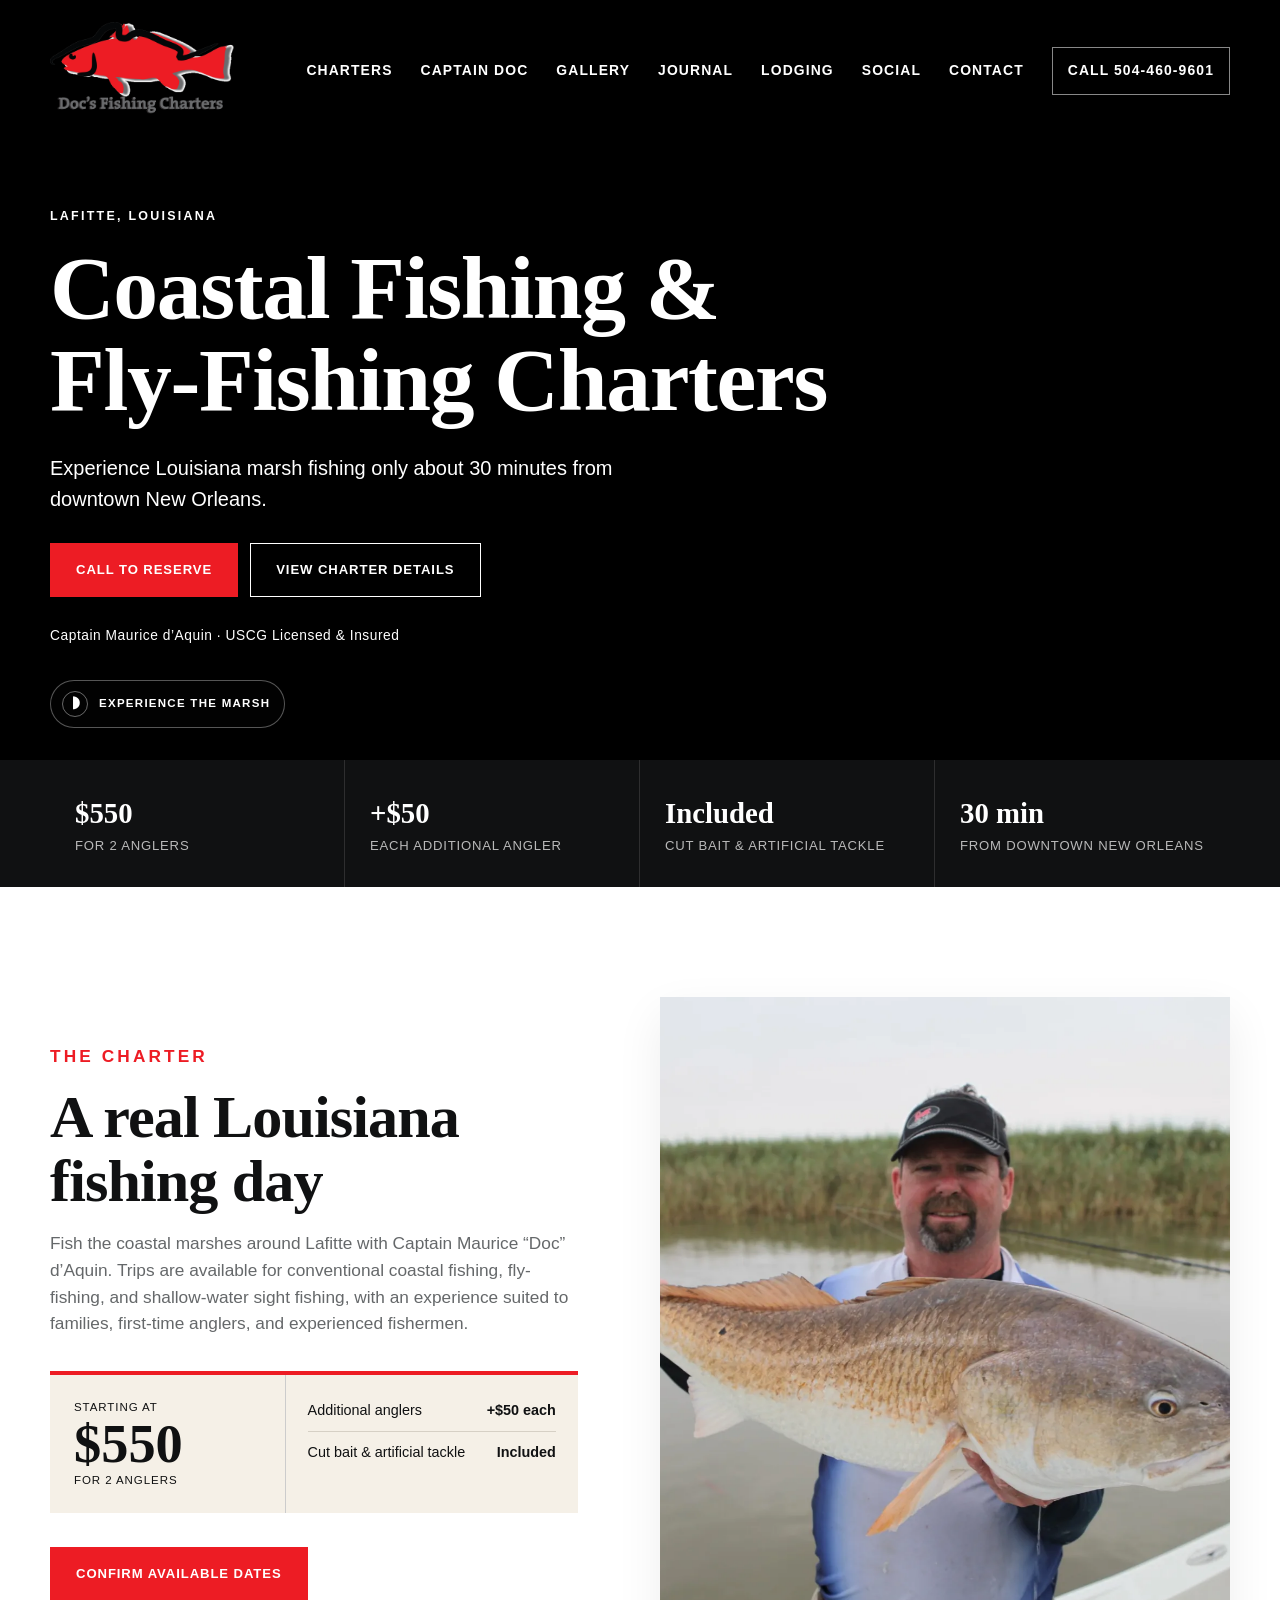
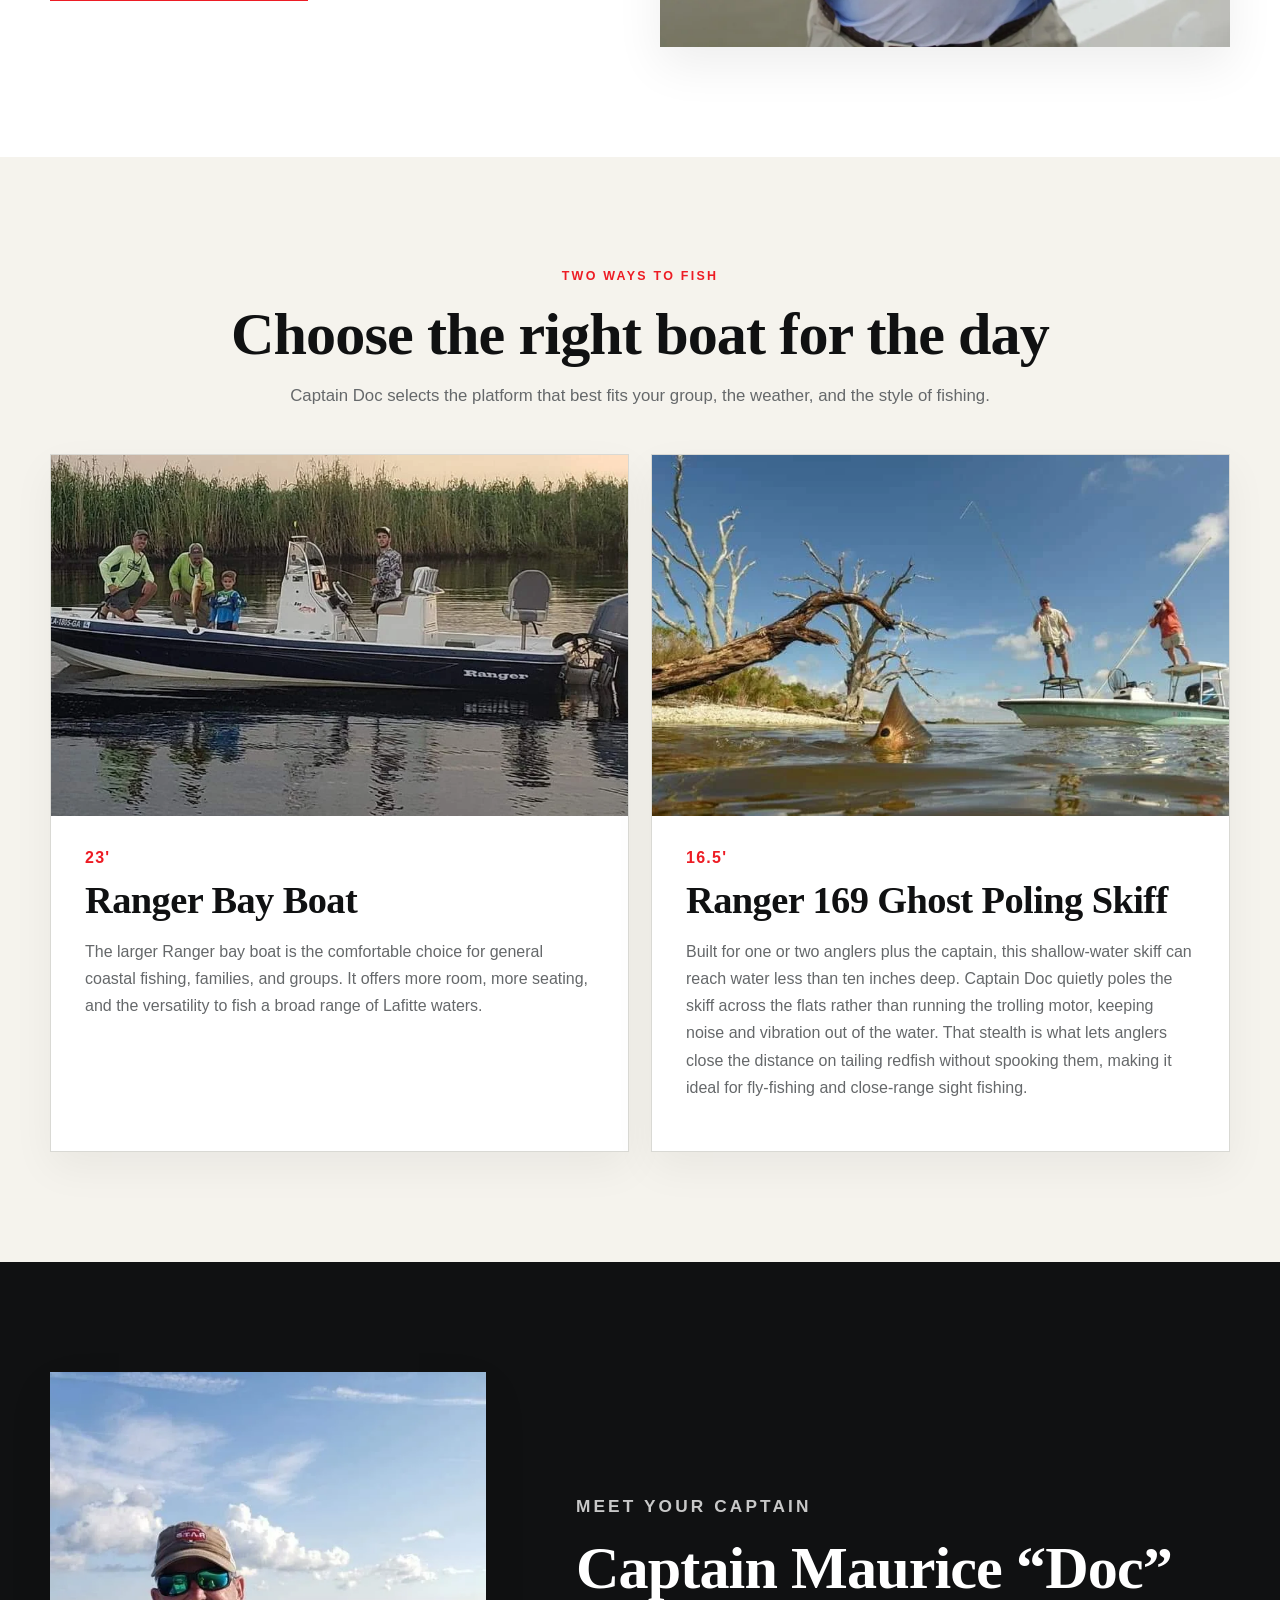
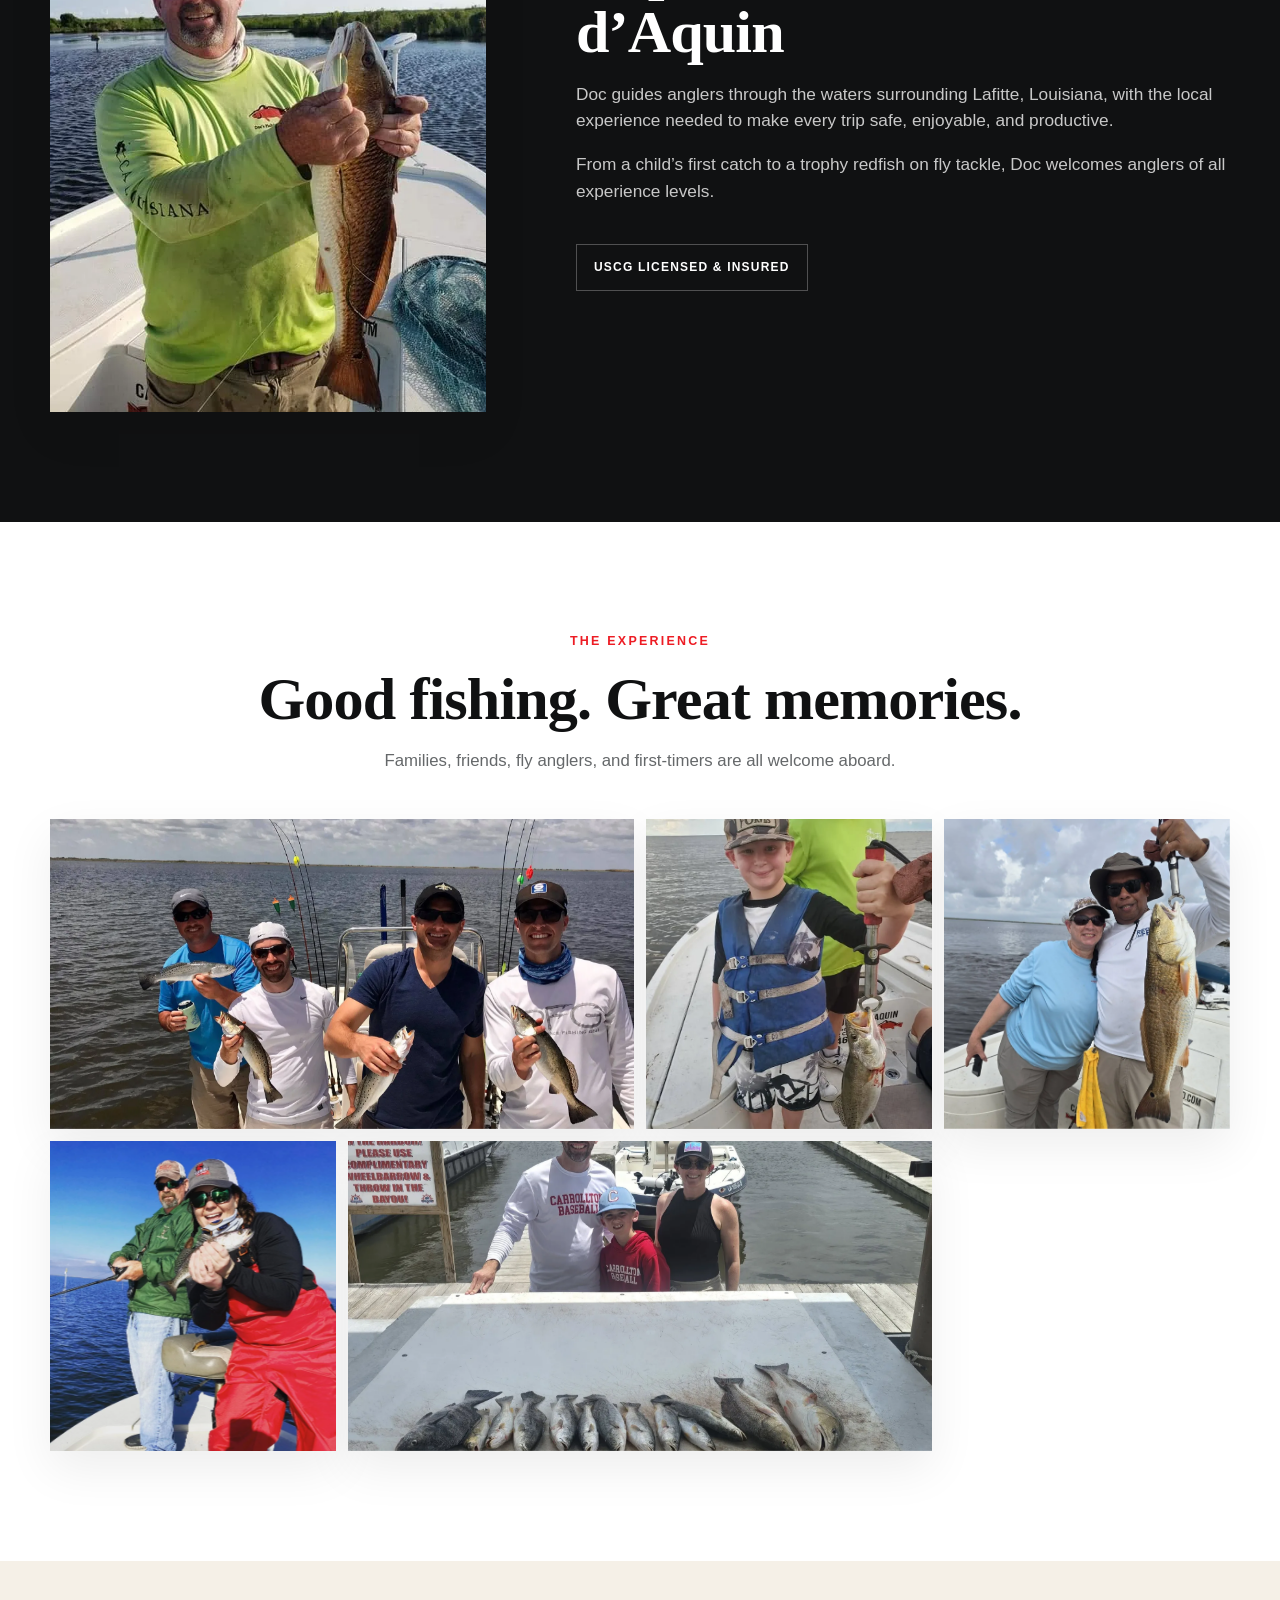
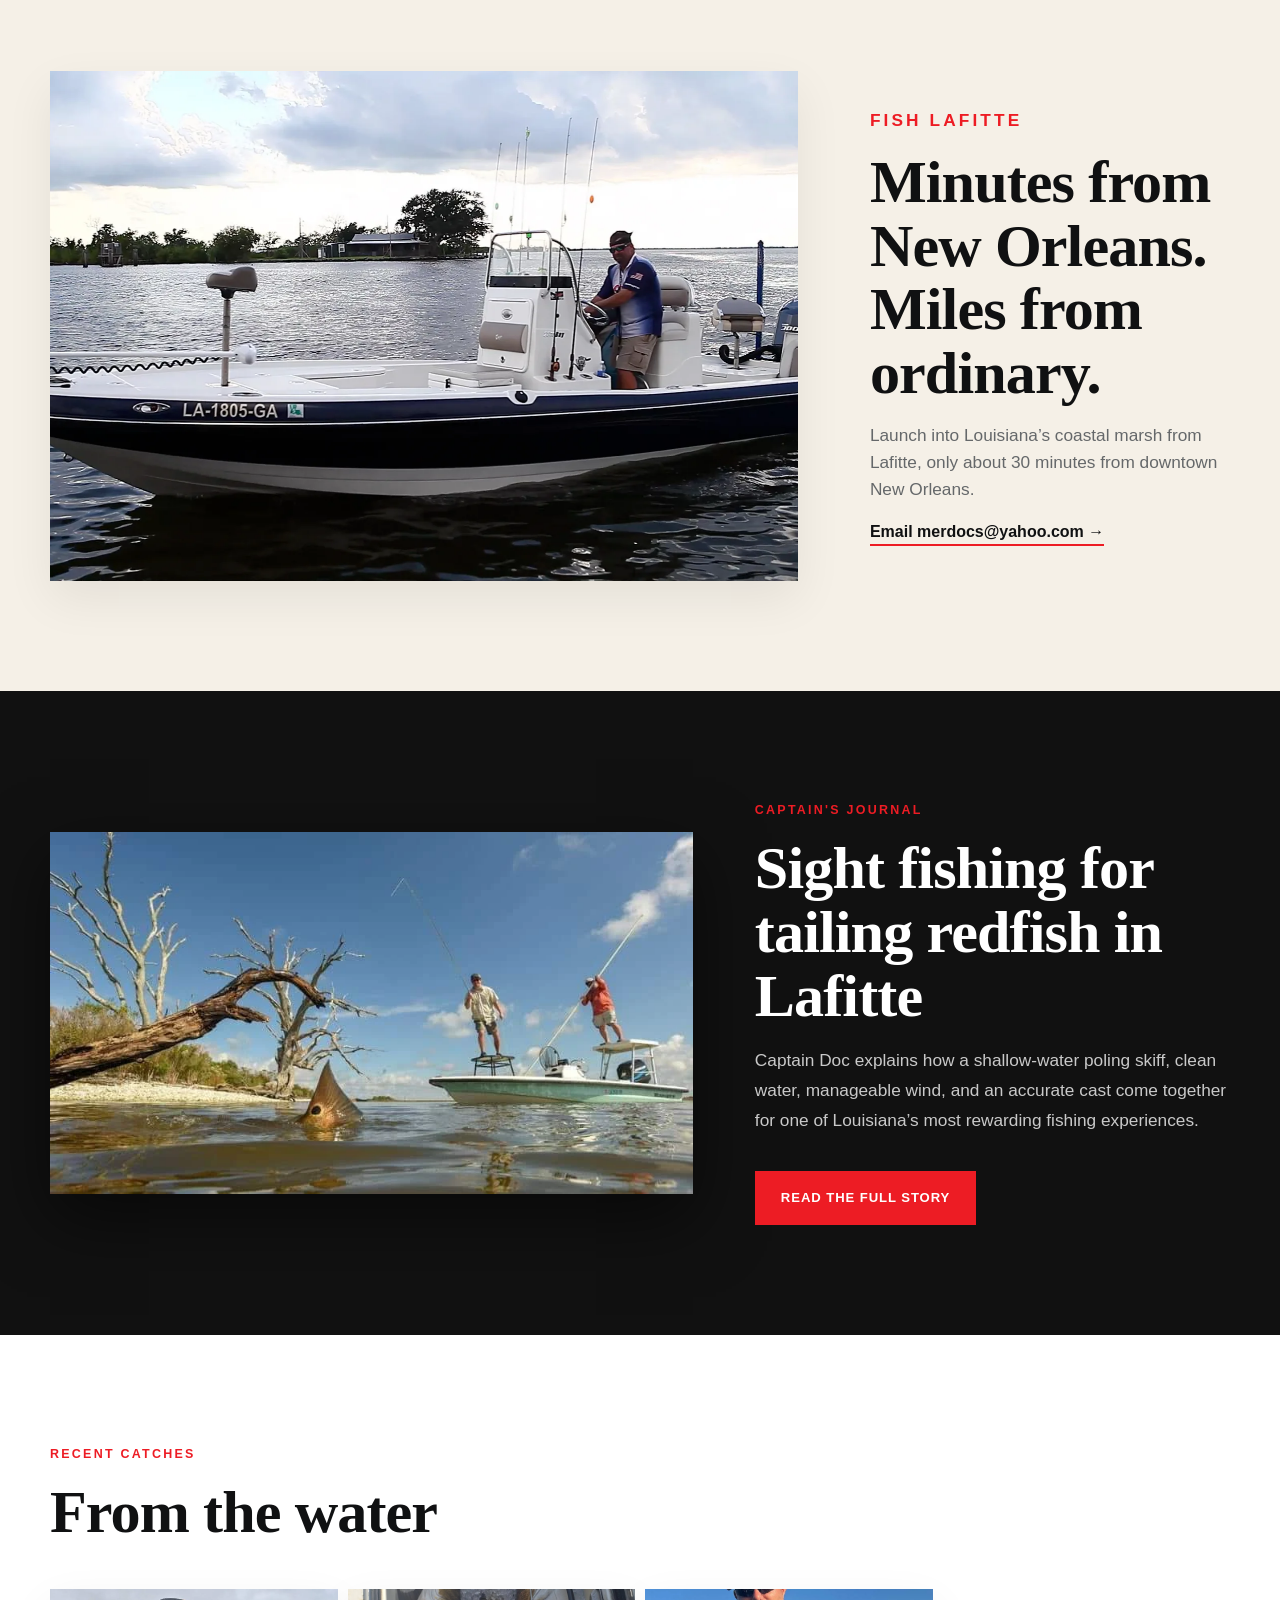
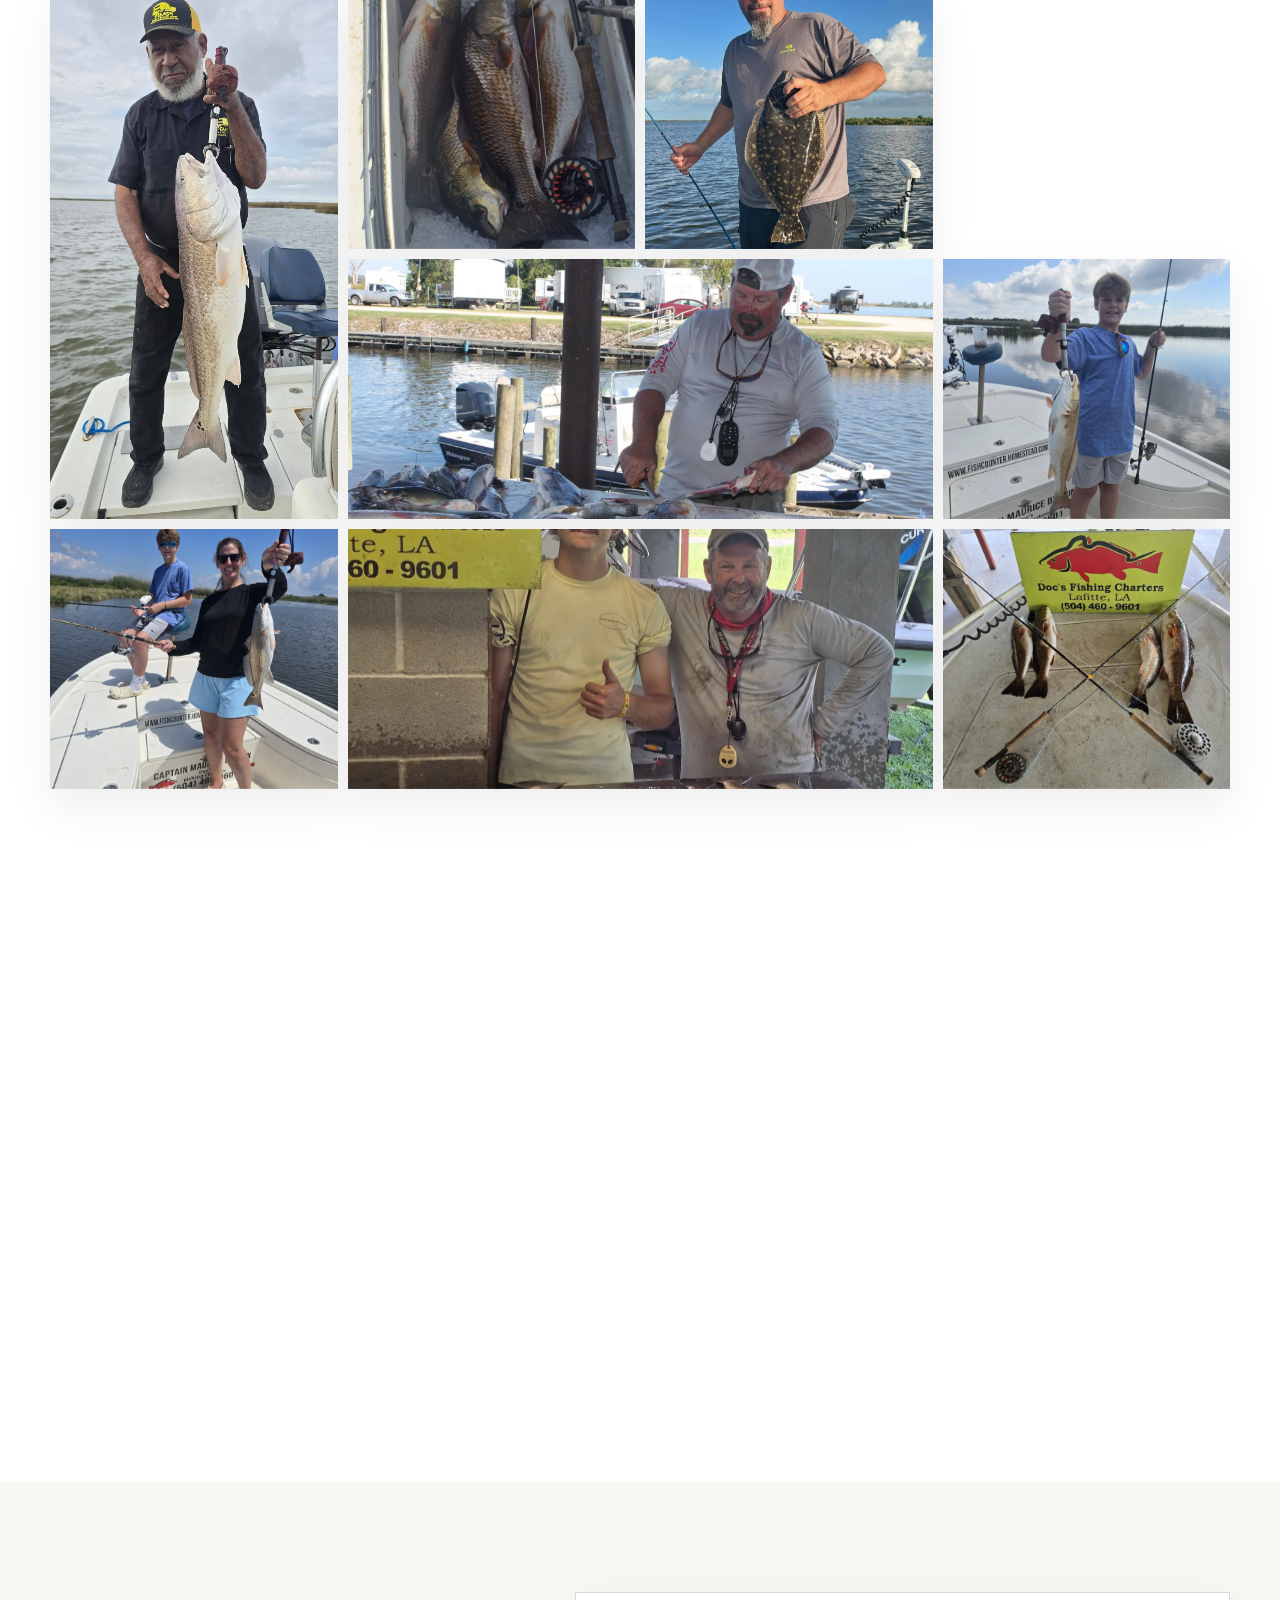
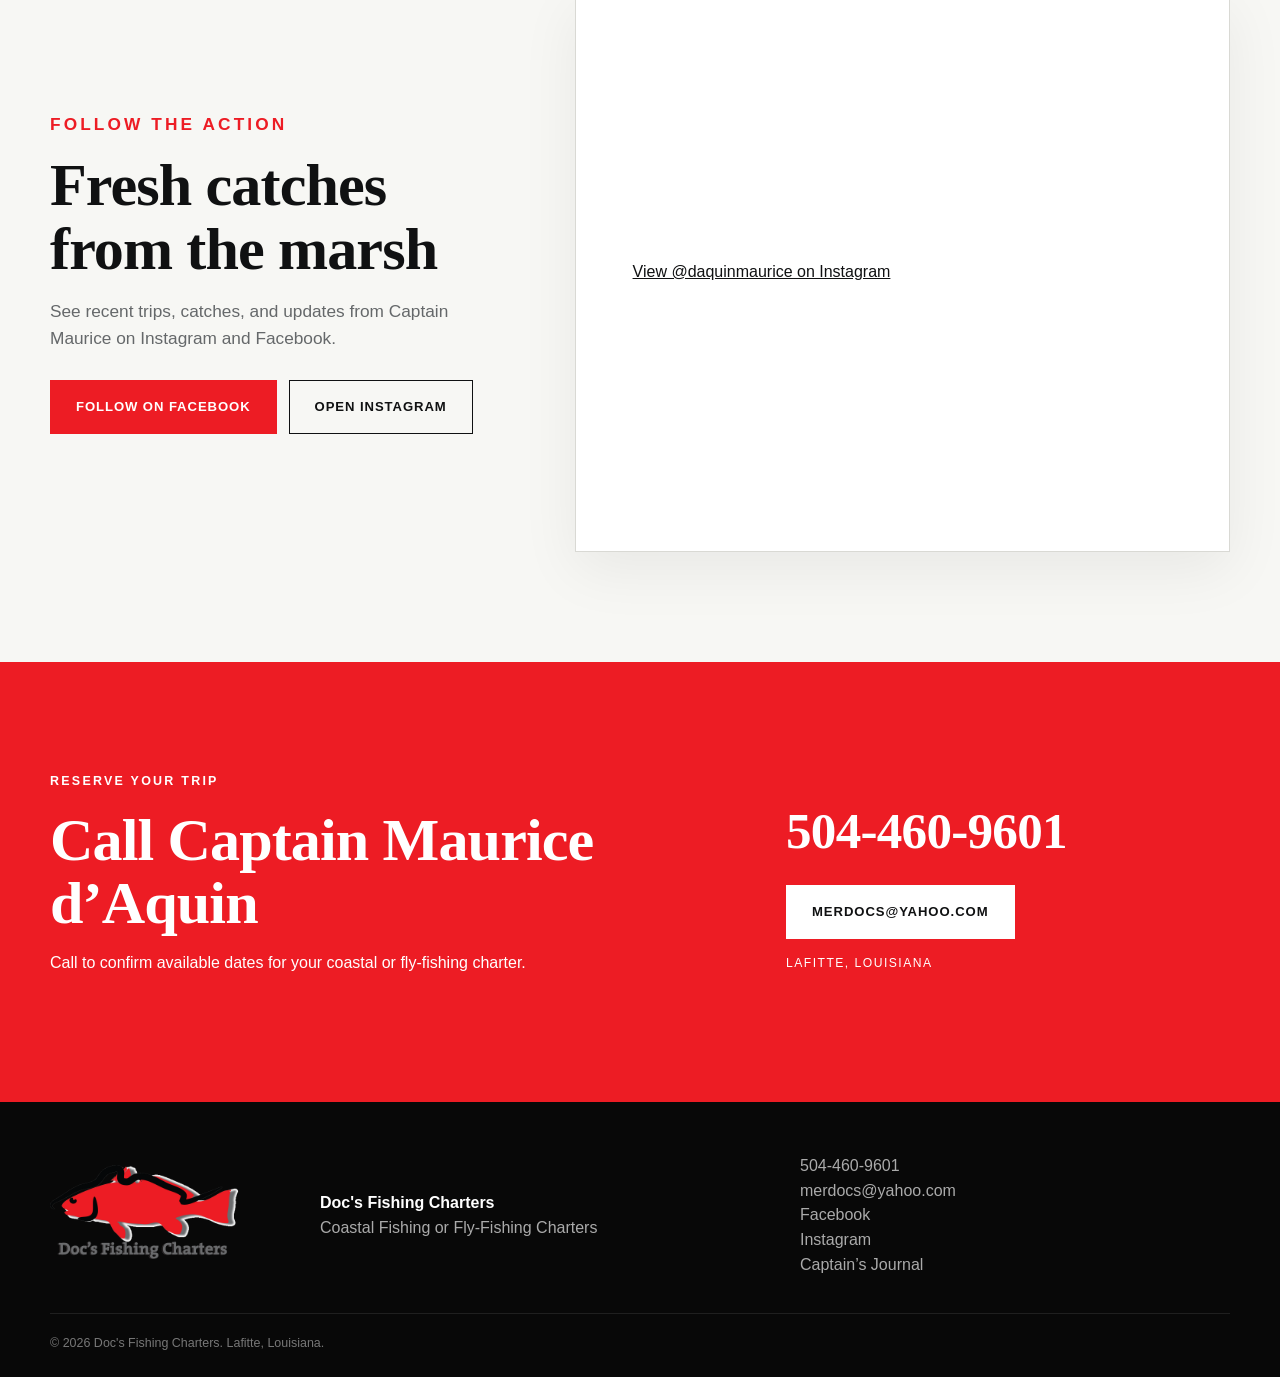
<file: index.html>
<!doctype html>
<html lang="en">
<head>
  <meta charset="utf-8">
  <meta name="viewport" content="width=device-width,initial-scale=1">
  <meta name="description" content="Doc's Fishing Charters offers coastal fishing and fly-fishing charters from Lafitte, Louisiana, only about 30 minutes from downtown New Orleans.">
  <meta name="theme-color" content="#111111">
  <title>Doc's Fishing Charters | Lafitte, Louisiana</title>
  <link rel="icon" type="image/png" sizes="512x512" href="favicon.png">
  <link rel="apple-touch-icon" href="favicon.png">
  <link rel="stylesheet" href="styles.css">

  <script type="application/ld+json">
  {
    "@context": "https://schema.org",
    "@type": "FishingCharter",
    "name": "Doc's Fishing Charters",
    "url": "https://docsfishcharters.com/",
    "image": "https://docsfishcharters.com/assets/images/logo.png",
    "telephone": "+1-504-460-9601",
    "email": "merdocs@yahoo.com",
    "address": {
      "@type": "PostalAddress",
      "addressLocality": "Lafitte",
      "addressRegion": "LA",
      "addressCountry": "US"
    },
    "areaServed": ["Lafitte, Louisiana", "New Orleans, Louisiana"],
    "priceRange": "$$",
    "description": "Coastal fishing, fly-fishing, and sight-fishing charters from Lafitte, Louisiana."
  }
  </script>
</head>
<body>
  <header class="site-header" id="top">
    <a class="brand" href="#top" aria-label="Doc's Fishing Charters home">
      <img src="assets/images/logo.png" alt="Doc's Fishing Charters">
    </a>
    <button class="menu-toggle" aria-label="Open navigation" aria-expanded="false"><span></span><span></span><span></span></button>
    <nav class="nav" aria-label="Primary navigation">
      <a href="#charters">Charters</a>
      <a href="#captain">Captain Doc</a>
      <a href="#gallery">Gallery</a>
      <a href="#journal">Journal</a>
      <a href="#lodging">Lodging</a>
      <a href="#social">Social</a>
      <a href="#contact">Contact</a>
      <a class="nav-call" href="tel:+15044609601">Call 504-460-9601</a>
    </nav>
  </header>

  <main>
    <section class="hero" aria-labelledby="hero-title">
      <div class="hero-video" aria-hidden="true">
        <div class="hero-video-cover" id="heroVideoCover"></div>
        <iframe
          id="heroVideoDesktop"
          class="hero-video-desktop"
          src="https://www.youtube-nocookie.com/embed/YaYnaDWwGmY?autoplay=1&mute=1&controls=0&loop=1&playlist=YaYnaDWwGmY&playsinline=1&rel=0&disablekb=1&modestbranding=1&enablejsapi=1"
          title="Doc's Fishing Charters Louisiana marsh fishing sizzle reel"
          allow="autoplay; encrypted-media; picture-in-picture"
          referrerpolicy="strict-origin-when-cross-origin"
          tabindex="-1"></iframe>
        <iframe
          id="heroVideoMobile"
          class="hero-video-mobile"
          src="https://www.youtube-nocookie.com/embed/CaNPLT77nIQ?autoplay=1&mute=1&controls=0&loop=1&playlist=CaNPLT77nIQ&playsinline=1&rel=0&disablekb=1&modestbranding=1&enablejsapi=1"
          title="Doc's Fishing Charters vertical mobile sizzle reel"
          allow="autoplay; encrypted-media; picture-in-picture"
          referrerpolicy="strict-origin-when-cross-origin"
          tabindex="-1"></iframe>
      </div>
      <div class="hero-shade"></div>
      <div class="hero-content wrap">
        <p class="eyebrow">Lafitte, Louisiana</p>
        <h1 id="hero-title">Coastal Fishing &amp;<br>Fly-Fishing Charters</h1>
        <p class="hero-copy">Experience Louisiana marsh fishing only about 30 minutes from downtown New Orleans.</p>
        <div class="hero-actions">
          <a class="button primary" href="tel:+15044609601">Call to Reserve</a>
          <a class="button ghost" href="#charters">View Charter Details</a>
        </div>
        <p class="credential">Captain Maurice d’Aquin · USCG Licensed &amp; Insured</p>
        <button class="marsh-sound" id="marshSound" type="button" aria-pressed="false">
          <span class="sound-icon" aria-hidden="true">◖</span>
          <span class="sound-label">Experience the Marsh</span>
        </button>
      </div>
    </section>

    <section class="quick-facts reveal" aria-label="Charter highlights">
      <div class="wrap facts-grid">
        <div><strong>$550</strong><span>for 2 anglers</span></div>
        <div><strong>+$50</strong><span>each additional angler</span></div>
        <div><strong>Included</strong><span>cut bait &amp; artificial tackle</span></div>
        <div><strong>30 min</strong><span>from downtown New Orleans</span></div>
      </div>
    </section>

    <section class="section reveal charter-section" id="charters">
      <div class="wrap split">
        <div class="section-copy">
          <p class="eyebrow red">The Charter</p>
          <h2>A real Louisiana fishing day</h2>
          <p>Fish the coastal marshes around Lafitte with Captain Maurice “Doc” d’Aquin. Trips are available for conventional coastal fishing, fly-fishing, and shallow-water sight fishing, with an experience suited to families, first-time anglers, and experienced fishermen.</p>
          <div class="price-card">
            <div class="price-main"><span>Starting at</span><strong>$550</strong><small>for 2 anglers</small></div>
            <div class="price-lines">
              <p><span>Additional anglers</span><strong>+$50 each</strong></p>
              <p><span>Cut bait &amp; artificial tackle</span><strong>Included</strong></p>
            </div>
          </div>
          <a class="button primary" href="tel:+15044609601">Confirm Available Dates</a>
        </div>
        <figure class="feature-image">
          <img src="assets/images/img-0048-1.webp" alt="Captain Maurice d’Aquin holding a large redfish on his boat" loading="lazy">
        </figure>
      </div>
    </section>


    <section class="section reveal boat-options-section" aria-labelledby="boats-title">
      <div class="wrap">
        <div class="section-heading center">
          <p class="eyebrow red">Two Ways to Fish</p>
          <h2 id="boats-title">Choose the right boat for the day</h2>
          <p>Captain Doc selects the platform that best fits your group, the weather, and the style of fishing.</p>
        </div>
        <div class="boat-cards">
          <article class="boat-card">
            <figure class="boat-card-image">
              <img src="assets/images/ranger-bay-boat.webp" alt="Captain Doc's 23-foot Ranger bay boat on the water" loading="lazy">
            </figure>
            <div class="boat-card-content">
              <span class="boat-length">23'</span>
              <h3>Ranger Bay Boat</h3>
              <p>The larger Ranger bay boat is the comfortable choice for general coastal fishing, families, and groups. It offers more room, more seating, and the versatility to fish a broad range of Lafitte waters.</p>
            </div>
          </article>
          <article class="boat-card">
            <figure class="boat-card-image">
              <img src="assets/images/ranger-169-ghost-tailing-redfish.webp" alt="Tailing redfish with Captain Doc's Ranger 169 Ghost poling skiff in the background" loading="lazy">
            </figure>
            <div class="boat-card-content">
              <span class="boat-length">16.5'</span>
              <h3>Ranger 169 Ghost Poling Skiff</h3>
              <p>Built for one or two anglers plus the captain, this shallow-water skiff can reach water less than ten inches deep. Captain Doc quietly poles the skiff across the flats rather than running the trolling motor, keeping noise and vibration out of the water. That stealth is what lets anglers close the distance on tailing redfish without spooking them, making it ideal for fly-fishing and close-range sight fishing.</p>
            </div>
          </article>
        </div>
      </div>
    </section>

    <section class="section reveal dark-section" id="captain">
      <div class="wrap captain-grid">
        <div class="captain-photo">
          <img src="assets/images/61848782-1215152165321562-4117122926589771776-n-1.webp" alt="Captain Maurice Doc d’Aquin holding a redfish" loading="lazy">
        </div>
        <div class="captain-copy">
          <p class="eyebrow">Meet Your Captain</p>
          <h2>Captain Maurice “Doc” d’Aquin</h2>
          <p>Doc guides anglers through the waters surrounding Lafitte, Louisiana, with the local experience needed to make every trip safe, enjoyable, and productive.</p>
          <p>From a child’s first catch to a trophy redfish on fly tackle, Doc welcomes anglers of all experience levels.</p>
          <div class="license-badge">USCG Licensed &amp; Insured</div>
        </div>
      </div>
    </section>

    <section class="section reveal experience-section">
      <div class="wrap">
        <div class="section-heading center">
          <p class="eyebrow red">The Experience</p>
          <h2>Good fishing. Great memories.</h2>
          <p>Families, friends, fly anglers, and first-timers are all welcome aboard.</p>
        </div>
        <div class="story-grid stagger-group">
          <figure class="story story-wide"><img src="assets/images/653799443-10164136290968872-9219161919447376568-n-1.webp" alt="Group of anglers smiling with speckled trout" loading="lazy"></figure>
          <figure class="story"><img src="assets/images/67742854-1261805137322931-4483871034398736384-n-1.webp" alt="Young angler holding a fish" loading="lazy"></figure>
          <figure class="story"><img src="assets/images/741662304-3424170924419664-8781419931483296904-n-1.webp" alt="Happy guests holding a large redfish" loading="lazy"></figure>
          <figure class="story"><img src="assets/images/79534725-10217913184680340-8407300105694085120-n-1.webp" alt="Guest displaying a catch with Captain Doc nearby" loading="lazy"></figure>
          <figure class="story story-wide"><img src="assets/images/723844495-3400998040070286-5805133861811767776-n-1.webp" alt="Family after a successful fishing trip" loading="lazy"></figure>
        </div>
      </div>
    </section>

    <section class="section reveal boat-section">
      <div class="wrap boat-layout">
        <div class="boat-image"><img src="assets/images/fishing-with-mer.webp" alt="Doc's Fishing Charters Ranger boat on the water" loading="lazy"></div>
        <div class="boat-copy">
          <p class="eyebrow red">Fish Lafitte</p>
          <h2>Minutes from New Orleans.<br>Miles from ordinary.</h2>
          <p>Launch into Louisiana’s coastal marsh from Lafitte, only about 30 minutes from downtown New Orleans.</p>
          <a class="text-link" href="mailto:merdocs@yahoo.com">Email merdocs@yahoo.com →</a>
        </div>
      </div>
    </section>


    <section class="section reveal journal-section" id="journal">
      <div class="wrap journal-feature">
        <figure class="journal-image">
          <img src="assets/images/sight-fishing-redfish-lafitte.webp" alt="Tailing redfish beside a shallow-water poling skiff in Barataria Bay near Lafitte, Louisiana" loading="lazy">
        </figure>
        <div class="journal-copy">
          <p class="eyebrow red">Captain's Journal</p>
          <h2>Sight fishing for tailing redfish in Lafitte</h2>
          <p>Captain Doc explains how a shallow-water poling skiff, clean water, manageable wind, and an accurate cast come together for one of Louisiana’s most rewarding fishing experiences.</p>
          <a class="button primary" href="sight-fishing-lafitte.html">Read the full story</a>
        </div>
      </div>
    </section>

    <section class="section reveal gallery-section" id="gallery">
      <div class="wrap">
        <div class="section-heading">
          <p class="eyebrow red">Recent Catches</p>
          <h2>From the water</h2>
        </div>
        <div class="gallery stagger-group" id="galleryGrid">
          <button class="gallery-item tall" data-full="assets/images/614252625-3242489129254512-5376661224506839850-n.webp"><img src="assets/images/614252625-3242489129254512-5376661224506839850-n.webp" alt="Angler holding a trophy redfish" loading="lazy"></button>
          <button class="gallery-item" data-full="assets/images/744357832-3428011884035568-4346233812670254843-n-1.webp"><img src="assets/images/744357832-3428011884035568-4346233812670254843-n-1.webp" alt="Redfish and fly fishing gear on ice" loading="lazy"></button>
          <button class="gallery-item" data-full="assets/images/711136203-3386247821545308-6143196565808215203-n.webp"><img src="assets/images/711136203-3386247821545308-6143196565808215203-n.webp" alt="Angler holding a flounder" loading="lazy"></button>
          <button class="gallery-item wide" data-full="assets/images/472584372-10164748547058065-3553652363596080430-n-1.webp"><img src="assets/images/472584372-10164748547058065-3553652363596080430-n-1.webp" alt="Captain Doc cleaning a successful catch" loading="lazy"></button>
          <button class="gallery-item" data-full="assets/images/701718034-3373472376156186-9057270369313197748-n-1.webp"><img src="assets/images/701718034-3373472376156186-9057270369313197748-n-1.webp" alt="Young angler holding a redfish" loading="lazy"></button>
          <button class="gallery-item" data-full="assets/images/701437464-3373472262822864-8077372348466159086-n.webp"><img src="assets/images/701437464-3373472262822864-8077372348466159086-n.webp" alt="Mother and son fishing together" loading="lazy"></button>
          <button class="gallery-item wide" data-full="assets/images/741408932-3424171284419628-1984159209777754776-n-1.webp"><img src="assets/images/741408932-3424171284419628-1984159209777754776-n-1.webp" alt="Successful catch displayed after a charter" loading="lazy"></button>
          <button class="gallery-item" data-full="assets/images/740366055-3424171341086289-343820225170031485-n-1.webp"><img src="assets/images/740366055-3424171341086289-343820225170031485-n-1.webp" alt="Fly rods and redfish on the boat" loading="lazy"></button>
        </div>
      </div>
    </section>



    <section class="section reveal lodging-section" id="lodging">
      <div class="wrap lodging-card">
        <div>
          <p class="eyebrow red">Stay Near the Boat</p>
          <h2>Waterfront lodging in Lafitte</h2>
          <p>Nearby lodging is available at Jean Lafitte Harbor, the meeting point for many Doc’s Fishing Charters trips. Options may be available for groups of up to four guests.</p>
          <p>Ask Captain Doc about lodging when you call to confirm your fishing dates. He'll be happy to help coordinate your fishing schedule and point you toward nearby lodging options that fit your trip.</p>
        </div>
        <div class="lodging-details">
          <strong>Meet at daybreak</strong>
          <span>Typical run to the fishing grounds: 15–30 minutes</span>
          <span>Most trips return in the afternoon, followed by fish cleaning.</span>
          <a class="button primary" href="tel:+15044609601">Ask About Lodging</a>
        </div>
      </div>
    </section>

    <section class="section reveal social-section" id="social">
      <div class="wrap social-layout">
        <div class="social-copy">
          <p class="eyebrow red">Follow the Action</p>
          <h2>Fresh catches from the marsh</h2>
          <p>See recent trips, catches, and updates from Captain Maurice on Instagram and Facebook.</p>
          <div class="social-actions">
            <a class="button primary" href="https://www.facebook.com/captainmerdoc" target="_blank" rel="noopener noreferrer">Follow on Facebook</a>
            <a class="button social-outline" href="https://www.instagram.com/daquinmaurice/" target="_blank" rel="noopener noreferrer">Open Instagram</a>
          </div>
        </div>
        <div class="instagram-window" aria-label="Captain Maurice d'Aquin Instagram profile">
          <blockquote class="instagram-media" data-instgrm-permalink="https://www.instagram.com/daquinmaurice/" data-instgrm-version="14">
            <a href="https://www.instagram.com/daquinmaurice/" target="_blank" rel="noopener noreferrer">View @daquinmaurice on Instagram</a>
          </blockquote>
        </div>
      </div>
    </section>

    <section class="section reveal contact-section" id="contact">
      <div class="wrap contact-card">
        <div>
          <p class="eyebrow">Reserve Your Trip</p>
          <h2>Call Captain Maurice d’Aquin</h2>
          <p>Call to confirm available dates for your coastal or fly-fishing charter.</p>
        </div>
        <div class="contact-actions">
          <a class="big-phone" href="tel:+15044609601">504-460-9601</a>
          <a class="button light" href="mailto:merdocs@yahoo.com">merdocs@yahoo.com</a>
          <span>Lafitte, Louisiana</span>
        </div>
      </div>
    </section>
  </main>

  <footer class="footer">
    <div class="wrap footer-grid">
      <img src="assets/images/logo.png" alt="Doc's Fishing Charters">
      <div><strong>Doc's Fishing Charters</strong><span>Coastal Fishing or Fly-Fishing Charters</span></div>
      <div><a href="tel:+15044609601">504-460-9601</a><a href="mailto:merdocs@yahoo.com">merdocs@yahoo.com</a><a href="https://www.facebook.com/captainmerdoc" target="_blank" rel="noopener noreferrer">Facebook</a><a href="https://www.instagram.com/daquinmaurice/" target="_blank" rel="noopener noreferrer">Instagram</a><a href="sight-fishing-lafitte.html">Captain’s Journal</a></div>
    </div>
    <div class="wrap copyright">© <span id="year"></span> Doc's Fishing Charters. Lafitte, Louisiana.</div>
  </footer>

  <dialog class="lightbox" id="lightbox"><button aria-label="Close image">×</button><img alt="Expanded fishing gallery image"></dialog>
  <script async src="https://www.instagram.com/embed.js"></script>
  <script src="script.js"></script>
</body>
</html>
</file>
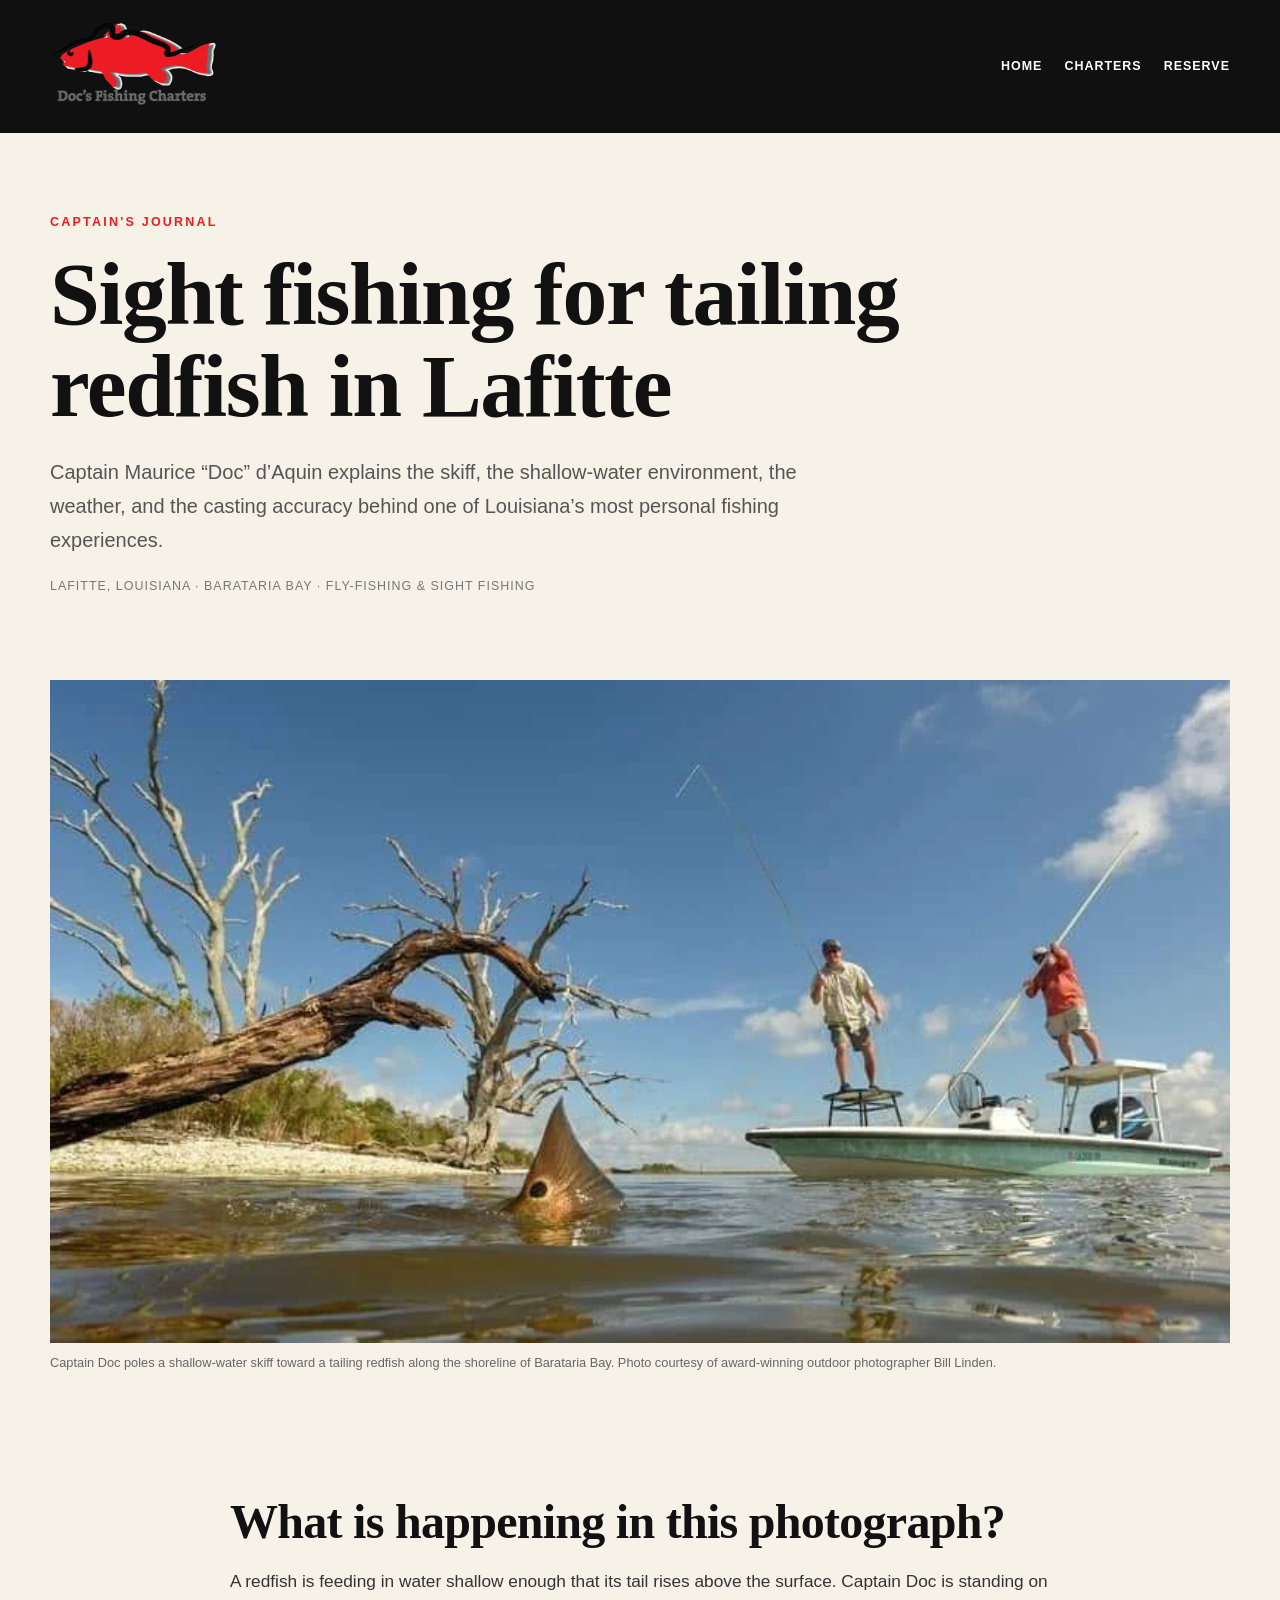
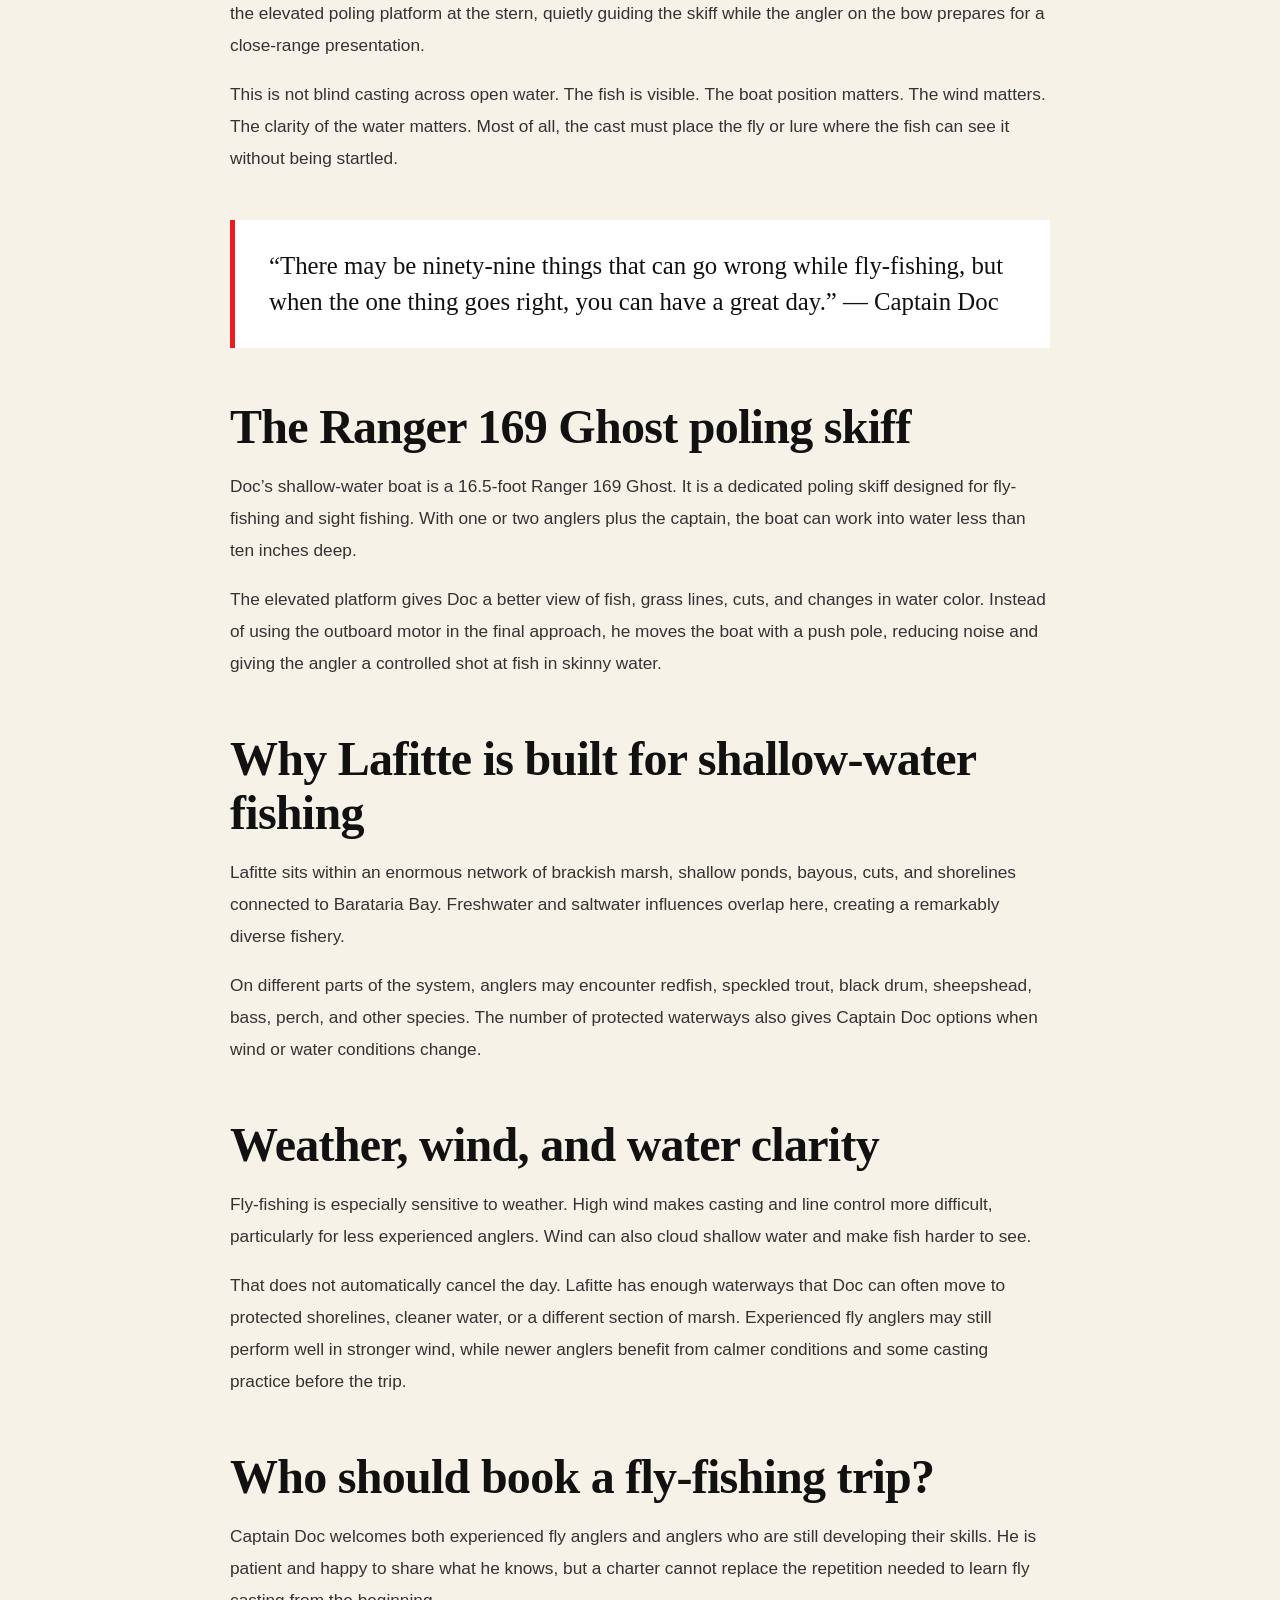
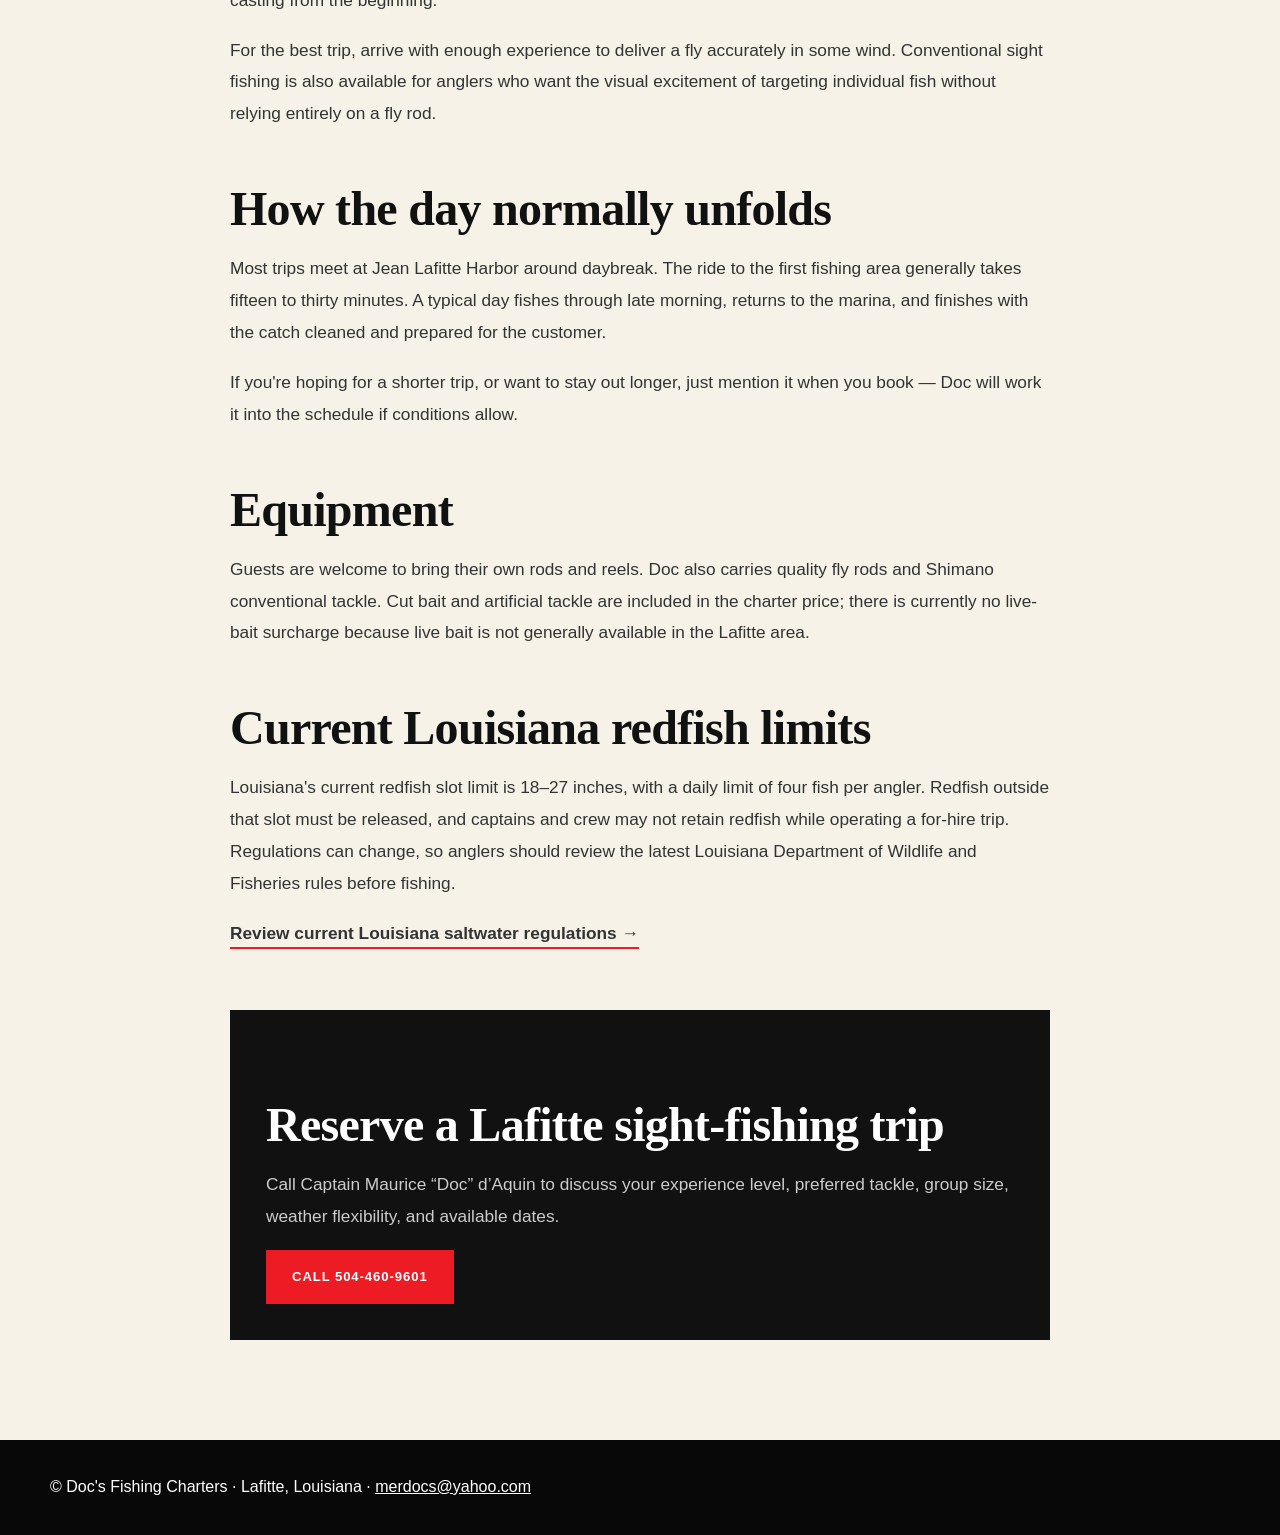
<file: sight-fishing-lafitte.html>
<!doctype html>
<html lang="en">
<head>
  <meta charset="utf-8">
  <meta name="viewport" content="width=device-width,initial-scale=1">
  <meta name="description" content="Captain Maurice 'Doc' d'Aquin explains shallow-water sight fishing and fly-fishing for tailing redfish in Lafitte and Barataria Bay, Louisiana.">
  <meta name="theme-color" content="#111111">
  <link rel="canonical" href="https://docsfishcharters.com/sight-fishing-lafitte.html">
  <title>Sight Fishing for Redfish in Lafitte | Doc's Fishing Charters</title>
  <link rel="icon" type="image/png" sizes="512x512" href="favicon.png">
  <link rel="apple-touch-icon" href="favicon.png">
  <link rel="stylesheet" href="styles.css">
  <script type="application/ld+json">
  {
    "@context": "https://schema.org",
    "@type": "Article",
    "headline": "Sight Fishing for Tailing Redfish in Lafitte",
    "description": "Captain Doc explains shallow-water sight fishing and fly-fishing for redfish in Barataria Bay.",
    "image": "https://docsfishcharters.com/assets/images/sight-fishing-redfish-lafitte.webp",
    "author": {
      "@type": "Person",
      "name": "Captain Maurice d'Aquin"
    },
    "publisher": {
      "@type": "Organization",
      "name": "Doc's Fishing Charters",
      "logo": {
        "@type": "ImageObject",
        "url": "https://docsfishcharters.com/assets/images/logo.png"
      }
    },
    "mainEntityOfPage": "https://docsfishcharters.com/sight-fishing-lafitte.html"
  }
  </script>
</head>
<body class="article-page">
  <header class="article-header">
    <div class="wrap">
      <a href="index.html" aria-label="Doc's Fishing Charters home"><img src="assets/images/logo.png" alt="Doc's Fishing Charters"></a>
      <nav aria-label="Article navigation">
        <a href="index.html">Home</a>
        <a href="index.html#charters">Charters</a>
        <a href="index.html#contact">Reserve</a>
      </nav>
    </div>
  </header>

  <main>
    <section class="article-hero wrap">
      <p class="eyebrow red">Captain's Journal</p>
      <h1>Sight fishing for tailing redfish in Lafitte</h1>
      <p class="article-deck">Captain Maurice “Doc” d’Aquin explains the skiff, the shallow-water environment, the weather, and the casting accuracy behind one of Louisiana’s most personal fishing experiences.</p>
      <p class="article-meta">Lafitte, Louisiana · Barataria Bay · Fly-Fishing &amp; Sight Fishing</p>
    </section>

    <figure class="article-figure">
      <img src="assets/images/sight-fishing-redfish-lafitte.webp" alt="A redfish tail breaks the surface while two anglers fish from a shallow-water poling skiff near Lafitte, Louisiana">
      <figcaption>Captain Doc poles a shallow-water skiff toward a tailing redfish along the shoreline of Barataria Bay. Photo courtesy of award-winning outdoor photographer Bill Linden.</figcaption>
    </figure>

    <article class="article-body wrap">
      <h2>What is happening in this photograph?</h2>
      <p>A redfish is feeding in water shallow enough that its tail rises above the surface. Captain Doc is standing on the elevated poling platform at the stern, quietly guiding the skiff while the angler on the bow prepares for a close-range presentation.</p>
      <p>This is not blind casting across open water. The fish is visible. The boat position matters. The wind matters. The clarity of the water matters. Most of all, the cast must place the fly or lure where the fish can see it without being startled.</p>

      <blockquote>“There may be ninety-nine things that can go wrong while fly-fishing, but when the one thing goes right, you can have a great day.” — Captain Doc</blockquote>

      <h2>The Ranger 169 Ghost poling skiff</h2>
      <p>Doc’s shallow-water boat is a 16.5-foot Ranger 169 Ghost. It is a dedicated poling skiff designed for fly-fishing and sight fishing. With one or two anglers plus the captain, the boat can work into water less than ten inches deep.</p>
      <p>The elevated platform gives Doc a better view of fish, grass lines, cuts, and changes in water color. Instead of using the outboard motor in the final approach, he moves the boat with a push pole, reducing noise and giving the angler a controlled shot at fish in skinny water.</p>

      <h2>Why Lafitte is built for shallow-water fishing</h2>
      <p>Lafitte sits within an enormous network of brackish marsh, shallow ponds, bayous, cuts, and shorelines connected to Barataria Bay. Freshwater and saltwater influences overlap here, creating a remarkably diverse fishery.</p>
      <p>On different parts of the system, anglers may encounter redfish, speckled trout, black drum, sheepshead, bass, perch, and other species. The number of protected waterways also gives Captain Doc options when wind or water conditions change.</p>

      <h2>Weather, wind, and water clarity</h2>
      <p>Fly-fishing is especially sensitive to weather. High wind makes casting and line control more difficult, particularly for less experienced anglers. Wind can also cloud shallow water and make fish harder to see.</p>
      <p>That does not automatically cancel the day. Lafitte has enough waterways that Doc can often move to protected shorelines, cleaner water, or a different section of marsh. Experienced fly anglers may still perform well in stronger wind, while newer anglers benefit from calmer conditions and some casting practice before the trip.</p>

      <h2>Who should book a fly-fishing trip?</h2>
      <p>Captain Doc welcomes both experienced fly anglers and anglers who are still developing their skills. He is patient and happy to share what he knows, but a charter cannot replace the repetition needed to learn fly casting from the beginning.</p>
      <p>For the best trip, arrive with enough experience to deliver a fly accurately in some wind. Conventional sight fishing is also available for anglers who want the visual excitement of targeting individual fish without relying entirely on a fly rod.</p>

      <h2>How the day normally unfolds</h2>
      <p>Most trips meet at Jean Lafitte Harbor around daybreak. The ride to the first fishing area generally takes fifteen to thirty minutes. A typical day fishes through late morning, returns to the marina, and finishes with the catch cleaned and prepared for the customer.</p>
      <p>If you're hoping for a shorter trip, or want to stay out longer, just mention it when you book — Doc will work it into the schedule if conditions allow.</p>

      <h2>Equipment</h2>
      <p>Guests are welcome to bring their own rods and reels. Doc also carries quality fly rods and Shimano conventional tackle. Cut bait and artificial tackle are included in the charter price; there is currently no live-bait surcharge because live bait is not generally available in the Lafitte area.</p>

      <h2>Current Louisiana redfish limits</h2>
      <p>Louisiana's current redfish slot limit is 18–27 inches, with a daily limit of four fish per angler. Redfish outside that slot must be released, and captains and crew may not retain redfish while operating a for-hire trip. Regulations can change, so anglers should review the latest Louisiana Department of Wildlife and Fisheries rules before fishing.</p>
      <p><a class="text-link" href="https://www.wlf.louisiana.gov/page/recreational-saltwater-finfish" target="_blank" rel="noopener noreferrer">Review current Louisiana saltwater regulations →</a></p>

      <div class="article-cta">
        <h2>Reserve a Lafitte sight-fishing trip</h2>
        <p>Call Captain Maurice “Doc” d’Aquin to discuss your experience level, preferred tackle, group size, weather flexibility, and available dates.</p>
        <a class="button primary" href="tel:+15044609601">Call 504-460-9601</a>
      </div>
    </article>
  </main>

  <footer class="article-footer">
    <div class="wrap">© Doc's Fishing Charters · Lafitte, Louisiana · <a href="mailto:merdocs@yahoo.com">merdocs@yahoo.com</a></div>
  </footer>
</body>
</html>
</file>
<file: styles.css>
:root{--red:#ed1c24;--ink:#101112;--cream:#f5f0e7;--paper:#fff;--muted:#65686a;--line:#d9d9d4;--wrap:1180px}
*{box-sizing:border-box}html{scroll-behavior:smooth}body{margin:0;background:var(--paper);color:var(--ink);font-family:Arial,Helvetica,sans-serif;line-height:1.55}img{display:block;width:100%}a{color:inherit}.wrap{width:min(calc(100% - 40px),var(--wrap));margin:auto}.site-header{height:92px;display:flex;align-items:center;justify-content:space-between;padding:0 max(24px,calc((100vw - var(--wrap))/2));position:absolute;z-index:20;width:100%;top:0;color:white}.brand img{width:225px;filter:drop-shadow(0 3px 8px #0008)}.nav{display:flex;align-items:center;gap:28px}.nav a{text-decoration:none;font-size:.87rem;font-weight:700;text-transform:uppercase;letter-spacing:.08em}.nav-call{border:1px solid #fff8;padding:12px 15px}.menu-toggle{display:none;background:none;border:0;padding:8px}.menu-toggle span{display:block;width:26px;height:2px;background:#fff;margin:5px}.hero{min-height:760px;display:flex;align-items:center;position:relative;overflow:hidden;color:#fff;background:url('assets/images/img-6142-1.webp') center 46%/cover no-repeat}.hero-video{position:absolute;inset:0;overflow:hidden;background:#000}.hero-video iframe{position:absolute;top:50%;left:50%;width:177.78vh;min-width:100%;height:56.25vw;min-height:100%;transform:translate(-50%,-50%) scale(1.03);border:0;pointer-events:none}.hero:after{content:"";position:absolute;inset:0;background:linear-gradient(90deg,#000c 0%,#0008 45%,#0001 75%),linear-gradient(0deg,#0009,transparent 45%)}.hero-shade{position:absolute;inset:0;background:radial-gradient(circle at 70% 40%,transparent,#0002)}.hero-content{position:relative;z-index:2;padding-top:95px}.eyebrow{text-transform:uppercase;font-weight:800;letter-spacing:.18em;font-size:.78rem;margin:0 0 16px}.eyebrow.red{color:var(--red)}h1,h2{font-family:Georgia,'Times New Roman',serif;line-height:.98;margin:0}h1{font-size:clamp(3.6rem,7vw,6.9rem);max-width:940px;letter-spacing:-.045em}h2{font-size:clamp(2.55rem,4.7vw,5rem);letter-spacing:-.035em}.hero-copy{font-size:1.25rem;max-width:610px;margin:28px 0}.hero-actions{display:flex;gap:12px;flex-wrap:wrap}.button{display:inline-flex;align-items:center;justify-content:center;min-height:54px;padding:0 25px;text-decoration:none;font-weight:800;text-transform:uppercase;letter-spacing:.07em;font-size:.82rem;border:1px solid transparent}.button.primary{background:var(--red);color:#fff}.button.ghost{border-color:#fff;color:#fff;background:#0002}.button.light{background:#fff;color:var(--ink)}.credential{margin-top:28px;font-size:.86rem;letter-spacing:.04em}.quick-facts{background:var(--ink);color:#fff}.facts-grid{display:grid;grid-template-columns:repeat(4,1fr)}.facts-grid div{padding:31px 25px;border-right:1px solid #ffffff20}.facts-grid div:last-child{border:0}.facts-grid strong,.facts-grid span{display:block}.facts-grid strong{font-family:Georgia,serif;font-size:1.8rem}.facts-grid span{color:#b9b9b9;font-size:.82rem;text-transform:uppercase;letter-spacing:.06em}.section{padding:110px 0}.split{display:grid;grid-template-columns:1fr 1.08fr;gap:82px;align-items:center}.section-copy>p{color:var(--muted);font-size:1.08rem;max-width:600px}.feature-image{margin:0;height:650px;overflow:hidden}.feature-image img{height:100%;object-fit:cover}.price-card{margin:34px 0;border-top:4px solid var(--red);background:var(--cream);display:grid;grid-template-columns:1fr 1.25fr}.price-main{padding:24px}.price-main span,.price-main small{display:block;text-transform:uppercase;letter-spacing:.08em;font-size:.72rem}.price-main strong{display:block;font-family:Georgia,serif;font-size:3.4rem;line-height:1}.price-lines{padding:15px 22px;border-left:1px solid #ccc}.price-lines p{display:flex;justify-content:space-between;gap:15px;border-bottom:1px solid #d6d0c5;padding:9px 0;margin:0;font-size:.9rem}.price-lines p:last-child{border:0}.dark-section{background:var(--ink);color:#fff}.captain-grid{display:grid;grid-template-columns:.8fr 1.2fr;align-items:center;gap:90px}.captain-photo{height:640px}.captain-photo img{height:100%;object-fit:cover}.captain-copy p{color:#c8c8c8;max-width:650px;font-size:1.08rem}.license-badge{display:inline-block;margin-top:22px;border:1px solid #fff4;padding:13px 17px;text-transform:uppercase;letter-spacing:.1em;font-size:.75rem;font-weight:bold}.section-heading{margin-bottom:45px}.section-heading.center{text-align:center}.section-heading.center p{max-width:650px;margin-left:auto;margin-right:auto}.section-heading>p:last-child{color:var(--muted);font-size:1.05rem}.story-grid{display:grid;grid-template-columns:repeat(4,1fr);grid-auto-rows:310px;gap:12px}.story{margin:0;overflow:hidden}.story-wide{grid-column:span 2}.story img{height:100%;object-fit:cover;transition:transform .5s}.story:hover img{transform:scale(1.03)}.boat-section{background:var(--cream)}.boat-layout{display:grid;grid-template-columns:1.35fr .65fr;gap:72px;align-items:center}.boat-image{height:510px}.boat-image img{height:100%;object-fit:cover}.boat-copy p{color:var(--muted);font-size:1.08rem}.text-link{font-weight:800;text-decoration:none;border-bottom:2px solid var(--red);padding-bottom:4px}.gallery-section{padding-bottom:120px}.gallery{display:grid;grid-template-columns:repeat(4,1fr);grid-auto-rows:260px;gap:10px}.gallery-item{border:0;padding:0;background:#ddd;overflow:hidden;cursor:zoom-in}.gallery-item.wide{grid-column:span 2}.gallery-item.tall{grid-row:span 2}.gallery-item img{height:100%;object-fit:cover;transition:transform .4s,filter .4s}.gallery-item:hover img{transform:scale(1.035);filter:contrast(1.05)}.social-section{background:#f7f7f4}.social-layout{display:grid;grid-template-columns:.82fr 1.18fr;gap:70px;align-items:center}.social-copy>p{color:var(--muted);font-size:1.08rem;max-width:520px}.social-actions{display:flex;gap:12px;flex-wrap:wrap;margin-top:28px}.button.social-outline{border-color:var(--ink);color:var(--ink);background:transparent}.instagram-window{min-height:560px;background:#fff;border:1px solid var(--line);padding:18px;display:flex;align-items:center;justify-content:center;box-shadow:0 18px 55px #00000010;overflow:hidden}.instagram-window .instagram-media{margin:0!important;min-width:0!important;width:100%!important;max-width:540px!important}.instagram-window>a{font-weight:700}.footer-grid a:hover,.text-link:hover{color:#fff}
.contact-section{background:var(--red);color:#fff}.contact-card{display:grid;grid-template-columns:1.2fr .8fr;gap:70px;align-items:center}.contact-card p{max-width:550px}.contact-actions{display:flex;flex-direction:column;align-items:flex-start;gap:15px}.big-phone{font-family:Georgia,serif;font-size:clamp(2rem,4vw,3.5rem);font-weight:bold;text-decoration:none}.contact-actions span{text-transform:uppercase;letter-spacing:.12em;font-size:.76rem}.footer{background:#080808;color:#fff;padding:52px 0 24px}.footer-grid{display:grid;grid-template-columns:220px 1fr 1fr;gap:50px;align-items:center}.footer-grid img{width:210px}.footer-grid div{display:flex;flex-direction:column}.footer-grid span,.footer-grid a{color:#aaa;text-decoration:none}.copyright{border-top:1px solid #ffffff18;margin-top:35px;padding-top:20px;color:#777;font-size:.78rem}.lightbox{padding:0;border:0;background:#0000;max-width:92vw;max-height:92vh}.lightbox::backdrop{background:#000e}.lightbox img{max-width:90vw;max-height:88vh;object-fit:contain}.lightbox button{position:fixed;right:22px;top:14px;color:#fff;background:none;border:0;font-size:3rem;cursor:pointer}
@media(prefers-reduced-motion:reduce){.hero-video{display:none}}
@media(max-width:900px){.site-header{height:78px}.brand img{width:170px}.menu-toggle{display:block;z-index:22}.nav{position:fixed;inset:0 0 auto 0;background:#0c0c0c;padding:110px 28px 36px;display:none;flex-direction:column;align-items:flex-start}.nav.open{display:flex}.hero{min-height:690px}.facts-grid{grid-template-columns:1fr 1fr}.facts-grid div:nth-child(2){border-right:0}.facts-grid div{border-bottom:1px solid #ffffff20}.split,.captain-grid,.boat-layout,.contact-card,.social-layout{grid-template-columns:1fr;gap:45px}.feature-image,.captain-photo{height:540px}.captain-copy{order:-1}.story-grid{grid-template-columns:1fr 1fr}.gallery{grid-template-columns:1fr 1fr}.instagram-window{min-height:500px}.footer-grid{grid-template-columns:1fr}.footer-grid img{width:190px}}
@media(max-width:560px){.wrap{width:min(calc(100% - 28px),var(--wrap))}.hero{min-height:720px;background-position:62% center}.hero-video iframe{width:220vh;min-width:140%;height:70vw;min-height:100%}.hero-content{padding-top:100px}.hero-copy{font-size:1.05rem}.button{width:100%}.facts-grid{grid-template-columns:1fr 1fr}.facts-grid div{padding:22px 15px}.facts-grid strong{font-size:1.45rem}.section{padding:78px 0}.price-card{grid-template-columns:1fr}.price-lines{border-left:0;border-top:1px solid #ccc}.feature-image,.captain-photo{height:460px}.story-grid{grid-auto-rows:230px}.story-wide{grid-column:span 2}.gallery{grid-auto-rows:190px}.gallery-item.wide{grid-column:span 2}.social-actions .button{width:100%}.instagram-window{min-height:470px;padding:8px}.contact-actions .button{width:auto}.footer{padding-top:42px}}

/* v3: device-specific hero video and logo spacing */
.hero-video-mobile{display:none}
.site-header{height:auto;min-height:104px;padding-top:22px;padding-bottom:12px}
.brand img{width:205px}

@media(max-width:900px){
  .site-header{min-height:104px;padding-top:20px;padding-bottom:12px}
  .brand img{width:152px}
  .hero-content{padding-top:128px}
}

@media(max-width:560px){
  .hero{min-height:100svh}
  .hero-video-desktop{display:none}
  .hero-video-mobile{display:block}
  .hero-video iframe.hero-video-mobile{
    top:50%;
    left:50%;
    width:56.25vh;
    min-width:100%;
    height:177.78vw;
    min-height:100%;
    transform:translate(-50%,-50%) scale(1.01);
  }
  .site-header{padding-top:max(18px,env(safe-area-inset-top));padding-left:22px;padding-right:22px}
  .brand img{width:145px}
  .hero-content{padding-top:150px;padding-bottom:58px}
}

/* Mobile boat photo: preserve the full landscape composition instead of cropping it vertically. */
@media (max-width:560px){
  .boat-image{
    height:auto;
    aspect-ratio:16 / 9;
    overflow:hidden;
  }
  .boat-image img{
    width:100%;
    height:100%;
    object-fit:contain;
    object-position:center;
  }
}

/* Phase 2 + 3: cinematic polish and an optional immersive marsh experience */
html{scroll-behavior:smooth}
body{overflow-x:hidden}
.hero{isolation:isolate}
.hero-video{will-change:transform;transform:translate3d(0,var(--hero-parallax,0px),0);transition:transform .08s linear}
.hero:before{content:"";position:absolute;inset:0;z-index:1;pointer-events:none;opacity:.16;background-image:url("data:image/svg+xml,%3Csvg viewBox='0 0 160 160' xmlns='http://www.w3.org/2000/svg'%3E%3Cfilter id='n'%3E%3CfeTurbulence type='fractalNoise' baseFrequency='.9' numOctaves='2' stitchTiles='stitch'/%3E%3C/filter%3E%3Crect width='100%25' height='100%25' filter='url(%23n)' opacity='.22'/%3E%3C/svg%3E");mix-blend-mode:soft-light}
.hero-content>*{animation:heroRise .9s cubic-bezier(.2,.75,.25,1) both}
.hero-content>.eyebrow{animation-delay:.08s}.hero-content>h1{animation-delay:.16s}.hero-content>.hero-copy{animation-delay:.25s}.hero-content>.hero-actions{animation-delay:.34s}.hero-content>.credential{animation-delay:.43s}.hero-content>.marsh-sound{animation-delay:.52s}
@keyframes heroRise{from{opacity:0;transform:translateY(24px)}to{opacity:1;transform:none}}
.button,.nav a,.text-link{transition:transform .25s ease,background-color .25s ease,color .25s ease,border-color .25s ease,box-shadow .25s ease}
.button:hover{transform:translateY(-2px);box-shadow:0 12px 30px #0002}.button:active{transform:translateY(0)}
.marsh-sound{margin-top:20px;display:inline-flex;align-items:center;gap:11px;padding:10px 14px 10px 11px;border:1px solid #ffffff55;background:#07070766;color:#fff;backdrop-filter:blur(10px);-webkit-backdrop-filter:blur(10px);font:inherit;font-size:.72rem;font-weight:800;letter-spacing:.11em;text-transform:uppercase;cursor:pointer;border-radius:999px;transition:background .25s ease,border-color .25s ease,transform .25s ease}
.marsh-sound:hover{background:#111c;border-color:#fff;transform:translateY(-1px)}
.sound-icon{width:26px;height:26px;border:1px solid #ffffff66;border-radius:50%;display:grid;place-items:center;font-size:1rem;transform:rotate(180deg)}
.marsh-sound[aria-pressed="true"] .sound-icon{animation:soundPulse 1.5s ease-in-out infinite}.marsh-sound[aria-pressed="true"]{background:#d71920e6;border-color:#d71920}
@keyframes soundPulse{50%{box-shadow:0 0 0 7px #fff0}}
.js .reveal{opacity:0;transform:translateY(34px);transition:opacity .85s ease,transform .85s cubic-bezier(.2,.7,.2,1)}
.js .reveal.in-view{opacity:1;transform:none}
.js .stagger-group>*{opacity:0;transform:translateY(26px);transition:opacity .7s ease,transform .7s cubic-bezier(.2,.7,.2,1)}
.js .stagger-group.in-view>*{opacity:1;transform:none}
.js .stagger-group.in-view>*:nth-child(2){transition-delay:.07s}.js .stagger-group.in-view>*:nth-child(3){transition-delay:.14s}.js .stagger-group.in-view>*:nth-child(4){transition-delay:.21s}.js .stagger-group.in-view>*:nth-child(5){transition-delay:.28s}.js .stagger-group.in-view>*:nth-child(6){transition-delay:.35s}.js .stagger-group.in-view>*:nth-child(7){transition-delay:.42s}.js .stagger-group.in-view>*:nth-child(8){transition-delay:.49s}
.quick-facts strong{font-variant-numeric:tabular-nums}
.story,.gallery-item,.feature-image,.captain-photo,.boat-image{box-shadow:0 18px 45px #00000012}
.story img,.gallery-item img,.feature-image img,.captain-photo img,.boat-image img{will-change:transform}
@media(min-width:901px){.feature-image img,.captain-photo img,.boat-image img{transition:transform 1s cubic-bezier(.2,.7,.2,1)}.feature-image:hover img,.captain-photo:hover img,.boat-image:hover img{transform:scale(1.025)}}
@media(max-width:560px){.marsh-sound{margin-top:18px}.hero-content>.marsh-sound{width:auto}.sound-label{font-size:.66rem}.hero-video{transform:none!important}}
@media(prefers-reduced-motion:reduce){html{scroll-behavior:auto}.hero-content>*{animation:none}.hero-video{transform:none!important}.js .reveal,.js .stagger-group>*{opacity:1;transform:none;transition:none}.marsh-sound[aria-pressed="true"] .sound-icon{animation:none}}

/* Header clearance: keep the location eyebrow and hero copy below the desktop logo. */
@media (min-width:901px){
  .hero-content{
    padding-top:175px;
  }
}


/* Clean hero startup: cover the YouTube player until autoplay is underway. */
.hero-video-cover{position:absolute;inset:0;z-index:2;background:url('assets/images/img-6142-1.webp') center 46%/cover no-repeat;opacity:1;transition:opacity .65s ease;pointer-events:none}
.hero-video-cover.is-hidden{opacity:0}
@media(max-width:560px){.hero-video-cover{background-position:center center}}


/* Content expansion: boat options, journal article feature, and lodging */
.boat-options-section{background:#f5f3ed}
.boat-options-section .section-heading h2{white-space:nowrap}
.boat-options-section .section-heading.center p{max-width:720px}
@media(max-width:900px){.boat-options-section .section-heading h2{white-space:normal}}
.boat-cards{display:grid;grid-template-columns:1fr 1fr;gap:22px;margin-top:44px}
.boat-card{position:relative;background:#fff;border:1px solid var(--line);padding:38px;min-height:280px;box-shadow:0 16px 40px #0000000d}
.boat-card h3{font-family:Georgia,serif;font-size:clamp(1.7rem,3vw,2.4rem);margin:10px 0 14px}
.boat-card p{color:var(--muted);line-height:1.7}
.boat-length{display:inline-block;color:var(--red);font-weight:900;letter-spacing:.08em;text-transform:uppercase}

.journal-section{background:#111;color:#fff}
.journal-feature{display:grid;grid-template-columns:1.15fr .85fr;gap:62px;align-items:center}
.journal-image{margin:0;overflow:hidden;box-shadow:0 24px 65px #0008}
.journal-image img{width:100%;aspect-ratio:16/9;object-fit:cover;display:block}
.journal-copy p:not(.eyebrow){color:#c9c9c9;font-size:1.08rem;line-height:1.75}
.journal-copy .button{margin-top:18px}

.lodging-section{background:#ece9df}
.lodging-card{display:grid;grid-template-columns:1.15fr .85fr;gap:58px;align-items:start}
.lodging-card p{color:var(--muted);line-height:1.75}
.lodging-details{background:#111;color:#fff;padding:34px;display:flex;flex-direction:column;gap:15px}
.lodging-details strong{font-family:Georgia,serif;font-size:1.8rem}
.lodging-details span{color:#c9c9c9;line-height:1.5}
.lodging-details .button{margin-top:12px;align-self:flex-start}

.article-page{background:#f6f2e8;color:#111}
.article-header{position:relative;background:#101010;color:#fff;padding:22px 0}
.article-header .wrap{display:flex;align-items:center;justify-content:space-between;gap:28px}
.article-header img{width:185px}
.article-header nav{display:flex;gap:22px;flex-wrap:wrap}
.article-header a{color:#fff;text-decoration:none;font-weight:800;text-transform:uppercase;letter-spacing:.08em;font-size:.78rem}
.article-hero{padding:80px 0 36px}
.article-hero h1{font-family:Georgia,serif;font-size:clamp(3rem,7vw,6.6rem);line-height:.94;max-width:1050px;margin:12px 0 24px}
.article-deck{font-size:1.25rem;line-height:1.7;color:#555;max-width:800px}
.article-meta{font-size:.78rem;letter-spacing:.08em;text-transform:uppercase;color:#777}
.article-figure{margin:35px auto 0;max-width:1180px}
.article-figure img{width:100%;display:block}
.article-figure figcaption{font-size:.8rem;color:#666;margin-top:10px}
.article-body{max-width:820px;margin:0 auto;padding:70px 0 100px}
.article-body h2{font-family:Georgia,serif;font-size:clamp(2rem,4vw,3rem);margin:52px 0 16px}
.article-body h3{font-family:Georgia,serif;font-size:1.65rem;margin-top:36px}
.article-body p,.article-body li{font-size:1.08rem;line-height:1.85;color:#333}
.article-body blockquote{margin:45px 0;padding:28px 34px;border-left:5px solid var(--red);background:#fff;font-family:Georgia,serif;font-size:1.55rem;line-height:1.45}
.article-cta{margin-top:60px;background:#111;color:#fff;padding:36px}
.article-cta p{color:#ccc}
.article-footer{background:#080808;color:#fff;padding:35px 0}
.article-footer a{color:#fff}

@media(max-width:900px){
  .boat-cards,.journal-feature,.lodging-card{grid-template-columns:1fr}
  .journal-feature{gap:34px}
}
@media(max-width:560px){
  .boat-card{padding:26px}
  .journal-section,.lodging-section{padding:72px 0}
  .article-header .wrap{align-items:flex-start}
  .article-header img{width:145px}
  .article-header nav{justify-content:flex-end;gap:12px}
  .article-hero{padding-top:55px}
  .article-body{padding:48px 0 75px}
}


/* Typography refinement */
h1,h2,.boat-card h3,.article-hero h1,.article-body h2,.article-body h3,.big-phone,.lodging-details strong{
  letter-spacing:-0.015em;
  font-kerning:normal;
  text-rendering:optimizeLegibility;
}
h1{line-height:1.02}
h2{line-height:1.06}
.boat-card h3{line-height:1.08}
.article-hero h1{line-height:1.02}
.article-body h2{line-height:1.12}
.article-body h3{line-height:1.16}

/* Boat cards with photography */
.boat-card{
  padding:0;
  overflow:hidden;
  display:flex;
  flex-direction:column;
  min-height:100%;
}
.boat-card-image{
  margin:0;
  overflow:hidden;
  background:#d8d5ce;
  aspect-ratio:16/10;
}
.boat-card-image img{
  width:100%;
  height:100%;
  object-fit:cover;
  object-position:center;
  transition:transform .75s cubic-bezier(.2,.7,.2,1),filter .35s ease;
}
.boat-card:hover .boat-card-image img{
  transform:scale(1.045);
  filter:contrast(1.03) saturate(1.03);
}
.boat-card-content{
  padding:30px 34px 34px;
  flex:1;
}
.boat-card-content .boat-length{margin-bottom:2px}
.boat-card-content h3{margin:8px 0 14px}

@media(max-width:560px){
  h1{line-height:1.04;letter-spacing:-.012em}
  h2{line-height:1.08;letter-spacing:-.01em}
  .article-hero h1{line-height:1.04;letter-spacing:-.012em}
  .boat-card-content{padding:24px}
}
</file>
